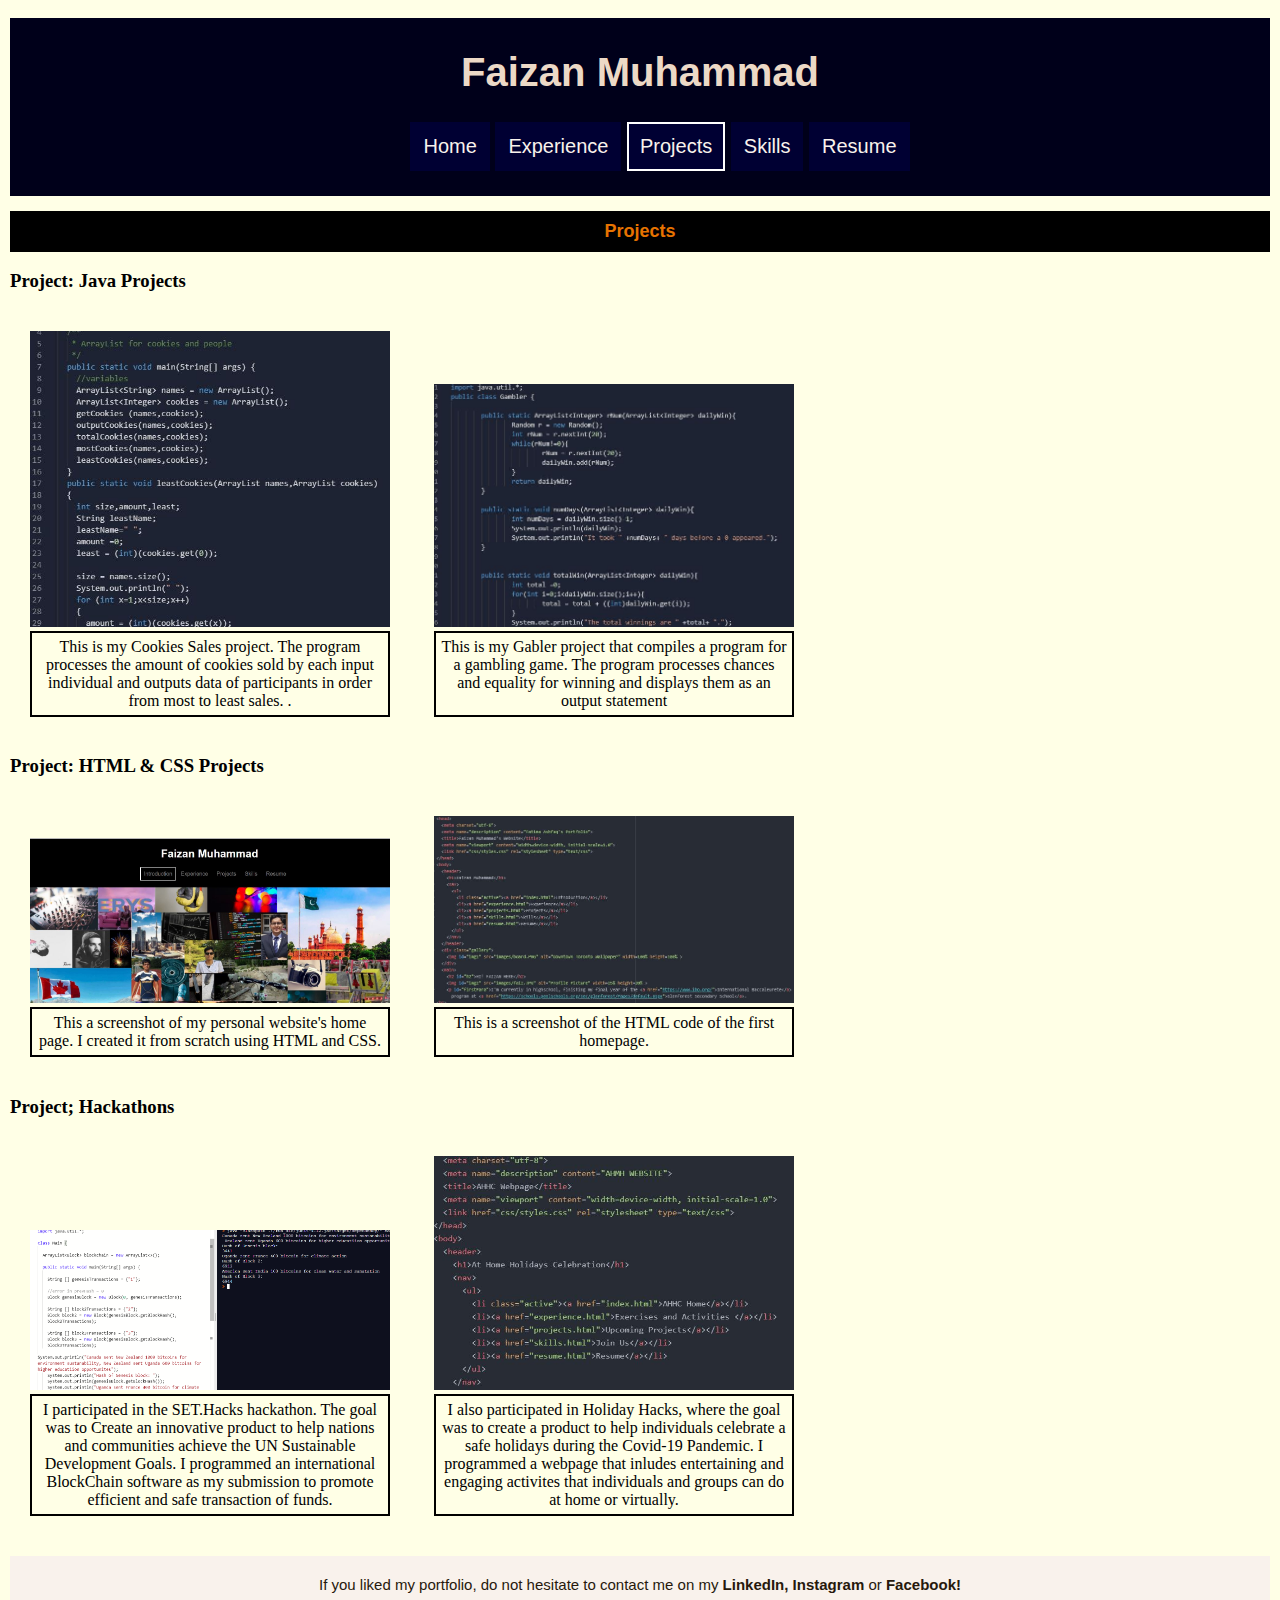
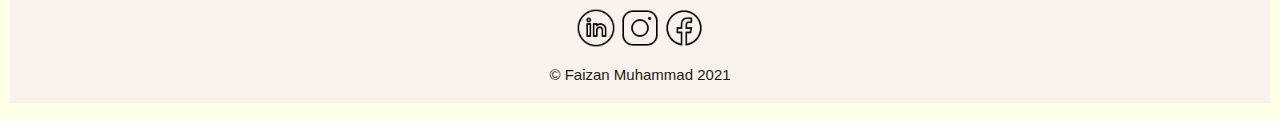
<file: FaizWebpage/Projects.html>
<!DOCTYPE html>
<html lang="en">
<head>
  <meta charset="utf-8">
  <meta name="description" content="Faizan Muhammad's Portfolio">
  <title>Faizan Muhammad's Portfolio</title>
  <meta name="viewport" content="width=device-width, initial-scale=1.0">
  <link href="css/style2.css" rel="stylesheet" type="text/css">
</head>
<body>
  <header>
    <h1>Faizan Muhammad</h1>
    <nav>
      <ul>
        <li><a href="index.html">Home</a></li>
        <li><a href="experience.html">Experience</a></li>
        <li class="active"><a href="projects.html">Projects</a></li>
        <li><a href="skills.html">Skills</a></li>
        <li><a href="resume.html">Resume</a></li>
    </nav>
      </ul>
  </header>
  <main>
    <h2 id="h2">Projects</h2>

    <h3 class="h3">Project: Java Projects</h3>
    <div class="gallery">
      <img id="img1" src="images/java1.JPG" alt="Gambler" width=42% height=42%>
      <div class="desc">This is my Cookies Sales project. The program processes the amount of cookies sold by each input
         individual and outputs data of participants in order from most to least sales. .</div>
    </div>

    <div class="gallery">
      <img id="img1" src="images/java2.JPG" alt="Cookies" width="42%" height="42%">
      <div class="desc">This is my Gabler project that compiles a program for a gambling game. The program processes chances and equality for winning and displays them
      as an output statement</div>
    </div>

    <h3 class="h3">Project: HTML & CSS Projects</h3>
    <div class="gallery">
      <img id="img1" src="images/portfolio1.JPG" alt="HTML & CSS Website Screenshot 1" width="40%" height="40%">
      <div class="desc">This a screenshot of my personal website's home page. I created it from scratch using HTML and CSS.</div>
    </div>

    <div class="gallery">
      <img id="img1" src="images/portfolio3.JPG" alt="HTML & CSS Website Screenshot 2" width="40%" height="40%">
      <div class="desc">This is a screenshot of the HTML code of the first homepage.</div>
    </div>


    <h3 class="h3">Project; Hackathons</h3>
    <div class="gallery">
      <img id="img1" src="images/hack1.PNG" alt="Highschool Yearbook Page 1" width="40%" height="40%">
      <div class="desc">I participated in the SET.Hacks hackathon. The goal was to Create an innovative product to help nations and communities
        achieve the UN Sustainable Development Goals. I programmed an international BlockChain software as my submission to promote efficient and safe
      transaction of funds.   </div>
    </div>
    <div class="gallery">
      <img id="img1" src="images/DPS4.JPG" alt="H" width="40%" height="40%">
      <div class="desc">I also participated in Holiday Hacks, where the goal was to create a product to help individuals celebrate a safe holidays during the Covid-19 Pandemic.
      I programmed a webpage that inludes entertaining and engaging activites that individuals and groups can do at home or virtually. </div>
    </div>

</main>
<footer>
  <p>If you liked my portfolio, do not hesitate to contact me on my <b>LinkedIn, Instagram</b> or <b>Facebook!</b></p>
  <a href="https://www.linkedin.com/in/faizan-muhammad-1492aa1aa/"><img src="images/linkedin.png" alt="LinkedIn icon"  width="40" height="40"></a>
  <a href="https://www.instagram.com/faizan_.786/?hl=en"><img src="images/instagram.png" alt="Instagram icon" width="40" height="40"></a>
  <a href="https://www.facebook.com/faizan.muhammad.75248795"><img src="images/facebook.png" alt="Facebook icon" width="40" height="40"></a>
  <p>&#169; Faizan Muhammad 2021</p>
</footer>
</body>
</html>
</body>
</file>
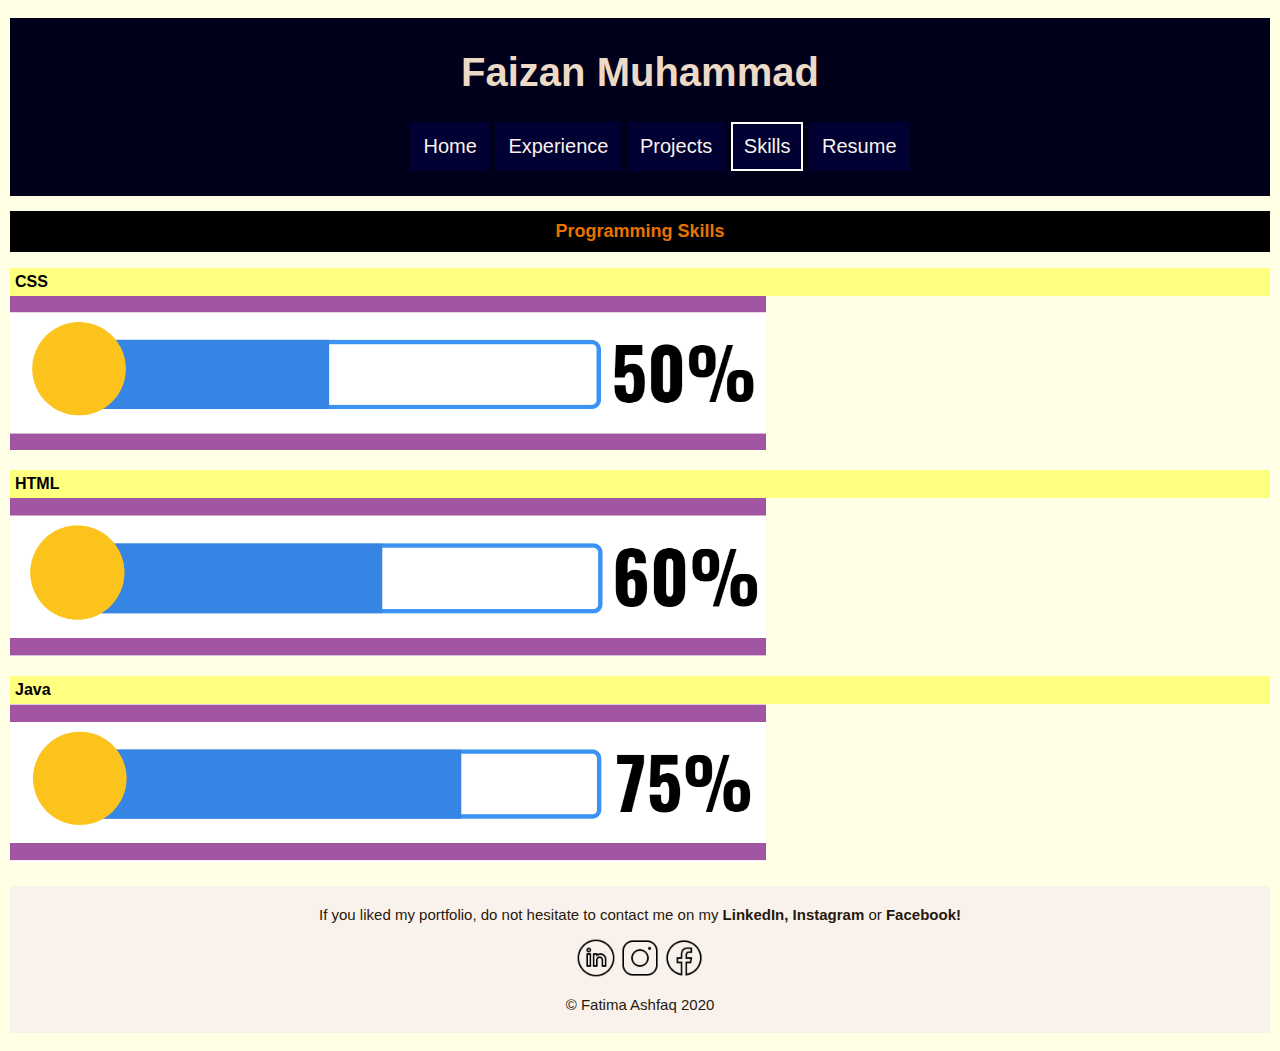
<file: FaizWebpage/skills.html>
<!DOCTYPE html>
<html lang="en">
<head>
  <meta charset="utf-8">
  <meta name="description" content="Faizan Muhammad's Portfolio">
  <title>Faizan Muhammad's Portfolio</title>
  <meta name="viewport" content="width=device-width, initial-scale=1.0">
  <link href="css/style2.css" rel="stylesheet" type="text/css">
</head>
<body>
  <header>
    <h1>Faizan Muhammad</h1>
    <nav>
      <ul>
        <li><a href="index.html">Home</a></li>
        <li><a href="experience.html">Experience</a></li>
        <li><a href="projects.html">Projects</a></li>
        <li class="active"><a href="skills.html">Skills</a></li>
        <li><a href="resume.html">Resume</a></li>
    </nav>
      </ul>
  </header>
  <main>
    <h2 id="h2">Programming Skills</h2>


    <h3 id="h3">CSS</h3>
    <img src="images/CSS.JPG" alt="CSS Skill Progress Bar" width=60% height=60% class=center>



    <h3 id="h3">HTML</h3>
    <img src="images/HTML.JPG" alt="HTML Skill Progress Bar" width=60% height=60% class=center>


    <h3 id="h3">Java</h3>
    <img src="images/JAVA.JPG" alt="JAVA Skill Progress Bar" width=60% height=60% class=center>

</main>
  <footer>
    <p>If you liked my portfolio, do not hesitate to contact me on my <b>LinkedIn, Instagram</b> or <b>Facebook!</b></p>
    <a href="https://linkedin.com/in/fatima-ashfaq-5256151b6"><img src="images/linkedin.png" alt="LinkedIn icon"  width="40" height="40"></a>
    <a href="https://www.instagram.com/aestheticcreations2020/?hl=en"><img src="images/instagram.png" alt="Instagram icon" width="40" height="40"></a>
    <a href="https://www.facebook.com/fatimaashfaq24/"><img src="images/facebook.png" alt="Facebook icon" width="40" height="40"></a>
    <p>&#169; Fatima Ashfaq 2020</p>
</footer>
</body>
</html>
</body>
</file>
<file: FaizWebpage/css/style2.css>
html{
  margin: 10px;
}
body {
  background-color: #ffffe6;
  max-width: 100%;
  margin-left: auto;
  margin-right: auto;
}
header {
  background-color: #00001a;
  color: #ecd9c6;
  font-family: sans-serif;
  font-size: 20px;
  padding: 5px;
  text-align: center;
  margin: 0px;
}
nav ul li {
  list-style-type: none;
  display: inline-block;
  text-align: center;
  padding: 6px;
  margin: 0px;
  border: 3px #DCDCDC;
  background-color: #000033;
}
nav a:link, a:visited {
  color: #f9f2ec;
  text-decoration: none;
}
li.active {
    background-color: none;
    padding: 4px;
    border: 2px solid white;
}
li a, .dropbtn {
  display: inline-block;
  text-align: center;
  padding: 7px 7px;
}
li a:hover, .dropdown:hover .dropbtn {
  background-color: white;
}
div.gallery {
  margin: 20px;
  border: none;
  width: 360px;
  display: inline-block;
}
div.gallery img {
  width: 100%;
  height: auto;
}
div.desc {
  padding: 5px;
  text-align: center;
  border: 2px solid black;
}
#h2 {
  color: #e67300;
  font-family: sans-serif;
  font-size: 18px;
  padding: 10px;
  background-color: black;
  text-align: center;
}
#h3 {
  color: black;
  font-family: sans-serif;
  font-size: 16px;
  margin-bottom: 0px;
  text-align: left;
  background-color: #ffff80;
  padding: 5px;
}
main{
  padding: 0px;
  margin: 0px;
  align-items: center;
}

#img1 {
  padding: 0px;
  position: relative;
  width: 100%;
}
#img2 {
  margin-bottom: 0px;
  padding: 0px;
  padding-bottom: 0px;
  position: relative;
}
#img3 {
  padding-bottom: 0px;
  margin-bottom: 0px;
  margin-right: 30px;
  border: 2px solid black;
  position: relative;
}
footer {
  background-color: #f9f2ec;
  color: #27190c;
  font-size: 15px;
  text-align: center;
  padding: 5px;
  margin-top: 20px;
  font-family: sans-serif;
}
</file>
